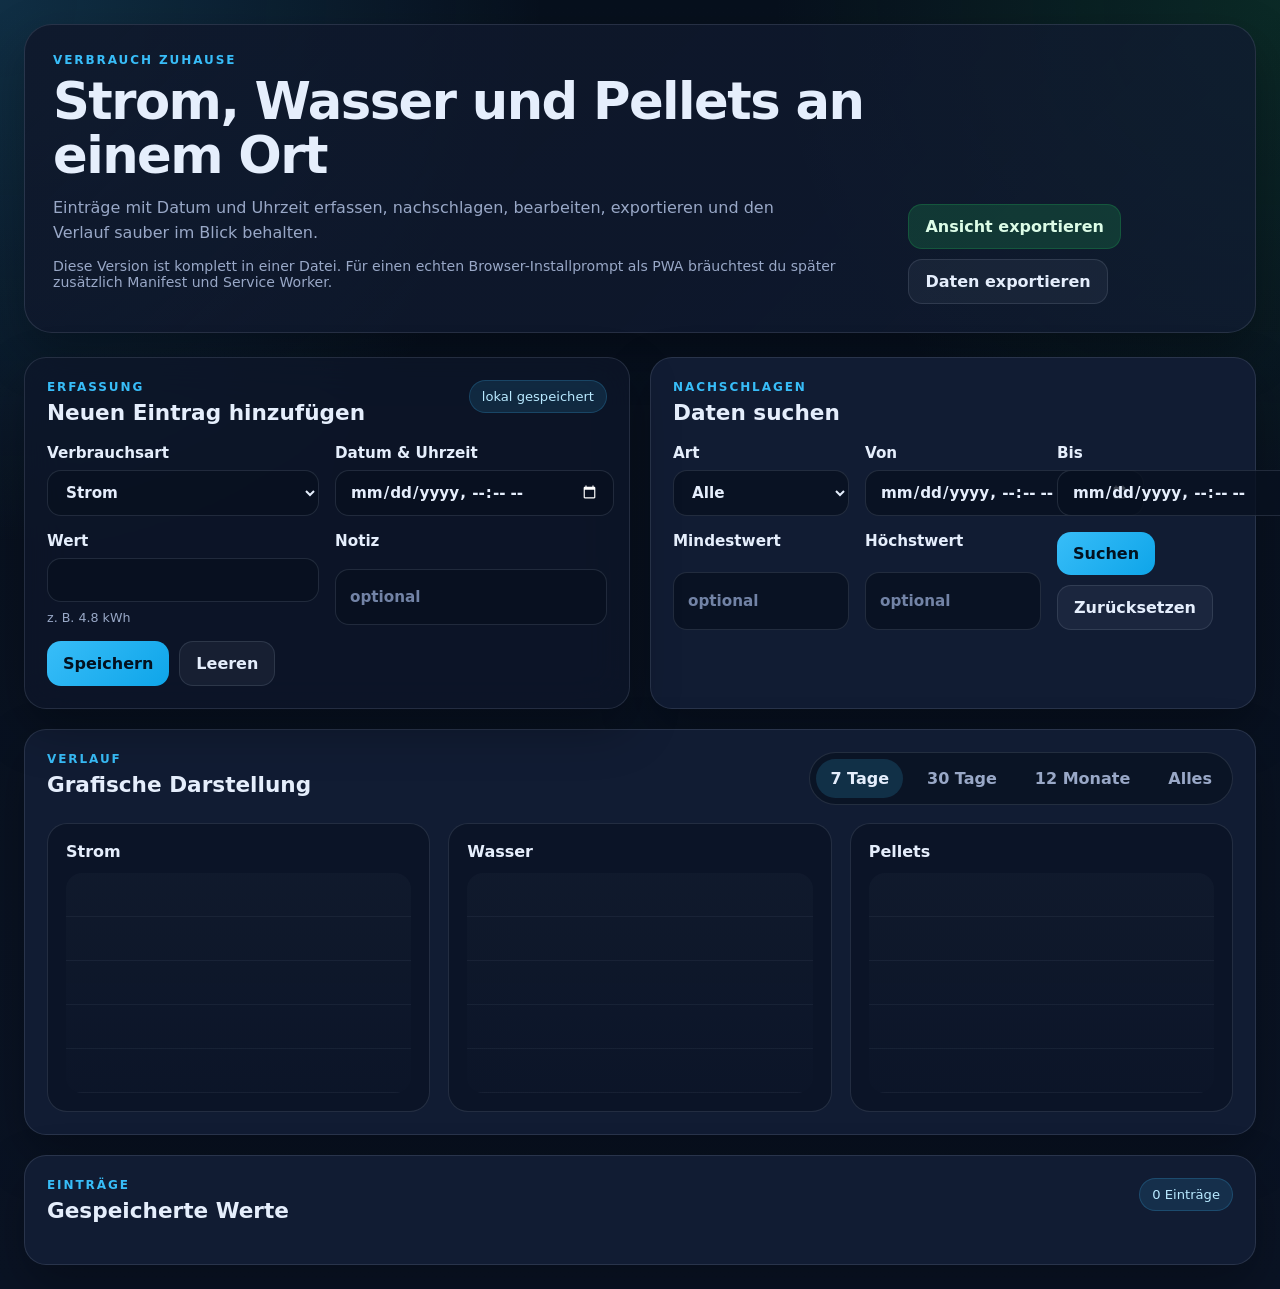
<file: verbrauch.html>
<!DOCTYPE html>
<html lang="de">
<head>
  <meta charset="UTF-8" />
  <meta name="viewport" content="width=device-width, initial-scale=1.0" />
  <title>Verbrauch Zuhause</title>
  <meta name="theme-color" content="#0f172a" />
  <meta name="description" content="Verbrauch für Strom, Wasser und Pellets erfassen, auswerten und als App nutzen." />
  <style>
    :root {
      --bg: #081120;
      --bg-soft: #0f172a;
      --card: rgba(15, 23, 42, 0.72);
      --card-solid: #111c33;
      --text: #e5eefc;
      --muted: #99a8c7;
      --line: rgba(148, 163, 184, 0.18);
      --primary: #38bdf8;
      --primary-strong: #0ea5e9;
      --accent: #22c55e;
      --danger: #ef4444;
      --warning: #f59e0b;
      --shadow: 0 20px 50px rgba(0, 0, 0, 0.28);
      --radius: 22px;
      --font: Inter, ui-sans-serif, system-ui, -apple-system, BlinkMacSystemFont, "Segoe UI", sans-serif;
      --chart-strom: #38bdf8;
      --chart-wasser: #22c55e;
      --chart-pellets: #f59e0b;
    }

    * {
      box-sizing: border-box;
    }

    html {
      color-scheme: dark;
      scroll-behavior: smooth;
    }

    body {
      margin: 0;
      font-family: var(--font);
      color: var(--text);
      background:
        radial-gradient(circle at top left, rgba(56, 189, 248, 0.18), transparent 30%),
        radial-gradient(circle at top right, rgba(34, 197, 94, 0.14), transparent 28%),
        linear-gradient(180deg, #07101d 0%, #0a1324 100%);
      min-height: 100vh;
    }

    button,
    input,
    select,
    dialog {
      font: inherit;
    }

    .app-shell {
      max-width: 1400px;
      margin: 0 auto;
      padding: 24px;
    }

    .hero {
      display: flex;
      justify-content: space-between;
      gap: 24px;
      align-items: flex-end;
      padding: 28px;
      border: 1px solid var(--line);
      border-radius: 28px;
      background:
        linear-gradient(135deg, rgba(15, 23, 42, 0.86), rgba(17, 28, 51, 0.72));
      box-shadow: var(--shadow);
      margin-bottom: 24px;
    }

    .hero h1 {
      margin: 8px 0 12px;
      font-size: clamp(2rem, 4vw, 3.2rem);
      line-height: 1.05;
      letter-spacing: -0.03em;
    }

    .hero-copy {
      margin: 0;
      max-width: 760px;
      color: var(--muted);
      font-size: 1rem;
      line-height: 1.6;
    }

    .eyebrow,
    .section-kicker {
      margin: 0;
      text-transform: uppercase;
      letter-spacing: 0.16em;
      font-size: 0.75rem;
      color: var(--primary);
      font-weight: 700;
    }

    .hero-actions,
    .form-actions,
    .tabs,
    .entry-actions {
      display: flex;
      gap: 10px;
      flex-wrap: wrap;
    }

    .grid {
      display: grid;
      grid-template-columns: repeat(12, 1fr);
      gap: 20px;
    }

    .card {
      grid-column: span 6;
      background: var(--card-solid);
      border: 1px solid var(--line);
      border-radius: var(--radius);
      padding: 22px;
      box-shadow: var(--shadow);
    }

    .card.glass {
      background: var(--card);
      backdrop-filter: blur(20px);
    }

    .card.wide {
      grid-column: 1 / -1;
    }

    .card-head {
      display: flex;
      justify-content: space-between;
      gap: 16px;
      align-items: flex-start;
      margin-bottom: 18px;
    }

    .card-head h2 {
      margin: 6px 0 0;
      font-size: 1.35rem;
      line-height: 1.2;
    }

    .badge {
      padding: 8px 12px;
      border-radius: 999px;
      background: rgba(56, 189, 248, 0.12);
      border: 1px solid rgba(56, 189, 248, 0.2);
      color: #b8e9ff;
      font-size: 0.82rem;
      white-space: nowrap;
    }

    .form-grid,
    .filter-grid,
    .dialog-form {
      display: grid;
      gap: 16px;
    }

    .form-grid {
      grid-template-columns: repeat(2, minmax(0, 1fr));
    }

    .filter-grid {
      grid-template-columns: repeat(3, minmax(0, 1fr));
    }

    label {
      display: grid;
      gap: 8px;
      color: var(--text);
      font-weight: 600;
      font-size: 0.95rem;
    }

    input,
    select {
      width: 100%;
      border: 1px solid var(--line);
      background: rgba(8, 17, 32, 0.8);
      color: var(--text);
      border-radius: 14px;
      padding: 12px 14px;
      outline: none;
      transition: 0.2s ease;
    }

    input::placeholder {
      color: #7283a6;
    }

    input:focus,
    select:focus {
      border-color: rgba(56, 189, 248, 0.55);
      box-shadow: 0 0 0 4px rgba(56, 189, 248, 0.13);
    }

    small {
      color: var(--muted);
      font-weight: 500;
    }

    .pellets-box {
      grid-column: 1 / -1;
      display: grid;
      gap: 14px;
      grid-template-columns: repeat(2, minmax(0, 1fr));
      padding: 16px;
      border: 1px solid rgba(245, 158, 11, 0.22);
      background: rgba(245, 158, 11, 0.08);
      border-radius: 18px;
    }

    .pellets-preview {
      grid-column: 1 / -1;
      color: #fde68a;
      font-weight: 600;
    }

    .btn,
    .tab,
    .icon-btn {
      border: 0;
      cursor: pointer;
      transition: 0.2s ease;
    }

    .btn {
      border-radius: 14px;
      padding: 12px 16px;
      font-weight: 700;
    }

    .btn.primary {
      background: linear-gradient(135deg, var(--primary), var(--primary-strong));
      color: #03111f;
    }

    .btn.primary:hover {
      transform: translateY(-1px);
      filter: brightness(1.05);
    }

    .btn.secondary {
      background: rgba(34, 197, 94, 0.18);
      color: #dcfce7;
      border: 1px solid rgba(34, 197, 94, 0.22);
    }

    .btn.ghost {
      background: rgba(148, 163, 184, 0.08);
      color: var(--text);
      border: 1px solid var(--line);
    }

    .btn:hover,
    .tab:hover,
    .icon-btn:hover {
      transform: translateY(-1px);
    }

    .hidden {
      display: none !important;
    }

    .stats-grid {
      margin-top: 18px;
      display: grid;
      grid-template-columns: repeat(3, minmax(0, 1fr));
      gap: 14px;
    }

    .stat-box {
      background: rgba(8, 17, 32, 0.7);
      border: 1px solid var(--line);
      border-radius: 18px;
      padding: 16px;
    }

    .stat-label {
      color: var(--muted);
      font-size: 0.82rem;
      margin-bottom: 6px;
    }

    .stat-value {
      font-size: 1.4rem;
      font-weight: 800;
      letter-spacing: -0.02em;
    }

    .tabs {
      background: rgba(8, 17, 32, 0.65);
      padding: 6px;
      border-radius: 999px;
      border: 1px solid var(--line);
    }

    .tab {
      padding: 10px 14px;
      background: transparent;
      color: var(--muted);
      border-radius: 999px;
      font-weight: 700;
    }

    .tab.active {
      background: rgba(56, 189, 248, 0.16);
      color: var(--text);
    }

    .charts-grid {
      display: grid;
      grid-template-columns: repeat(3, minmax(0, 1fr));
      gap: 18px;
    }

    .chart-card {
      background: rgba(8, 17, 32, 0.58);
      border: 1px solid var(--line);
      border-radius: 20px;
      padding: 18px;
    }

    .chart-card h3 {
      margin: 0 0 12px;
      font-size: 1rem;
    }

    .chart-meta {
      color: var(--muted);
      font-size: 0.82rem;
      margin-bottom: 10px;
    }

    .chart {
      height: 220px;
      position: relative;
      border-radius: 16px;
      background:
        linear-gradient(to bottom, rgba(148, 163, 184, 0.04), rgba(148, 163, 184, 0.01)),
        repeating-linear-gradient(
          to top,
          rgba(148, 163, 184, 0.08) 0,
          rgba(148, 163, 184, 0.08) 1px,
          transparent 1px,
          transparent 44px
        );
      overflow: hidden;
      padding: 10px;
    }

    .chart svg {
      width: 100%;
      height: 100%;
      display: block;
    }

    .entries {
      display: grid;
      gap: 14px;
    }

    .entry-item {
      display: flex;
      justify-content: space-between;
      gap: 16px;
      align-items: flex-start;
      padding: 18px;
      border-radius: 18px;
      border: 1px solid var(--line);
      background: rgba(8, 17, 32, 0.68);
    }

    .entry-main {
      flex: 1;
      min-width: 0;
    }

    .entry-topline {
      display: flex;
      justify-content: space-between;
      gap: 10px;
      flex-wrap: wrap;
      margin-bottom: 8px;
      color: var(--muted);
      font-size: 0.88rem;
    }

    .entry-type {
      text-transform: capitalize;
      font-weight: 700;
      color: #ccecff;
    }

    .entry-value {
      font-size: 1.15rem;
      font-weight: 800;
      letter-spacing: -0.02em;
      margin-bottom: 6px;
    }

    .entry-note {
      color: var(--muted);
      font-size: 0.93rem;
      word-break: break-word;
    }

    .icon-btn {
      width: 42px;
      height: 42px;
      border-radius: 12px;
      background: rgba(148, 163, 184, 0.1);
      border: 1px solid var(--line);
      color: var(--text);
      font-size: 1rem;
    }

    .icon-btn:hover {
      background: rgba(148, 163, 184, 0.16);
    }

    .empty-state {
      padding: 28px;
      text-align: center;
      color: var(--muted);
      border-radius: 18px;
      border: 1px dashed var(--line);
      background: rgba(8, 17, 32, 0.4);
    }

    dialog {
      width: min(680px, calc(100vw - 24px));
      border: 1px solid var(--line);
      border-radius: 24px;
      background: #0d172c;
      color: var(--text);
      padding: 0;
      box-shadow: var(--shadow);
    }

    dialog::backdrop {
      background: rgba(2, 6, 23, 0.7);
      backdrop-filter: blur(4px);
    }

    .dialog-form {
      padding: 22px;
    }

    .toast {
      position: fixed;
      right: 20px;
      bottom: 20px;
      background: rgba(15, 23, 42, 0.96);
      border: 1px solid var(--line);
      color: var(--text);
      padding: 14px 16px;
      border-radius: 14px;
      box-shadow: var(--shadow);
      z-index: 1000;
    }

    .toast.success {
      border-color: rgba(34, 197, 94, 0.3);
    }

    .toast.error {
      border-color: rgba(239, 68, 68, 0.35);
    }

    .install-hint {
      margin-top: 12px;
      color: var(--muted);
      font-size: 0.88rem;
    }

    @media (max-width: 1080px) {
      .card,
      .card.wide {
        grid-column: 1 / -1;
      }

      .charts-grid {
        grid-template-columns: 1fr;
      }

      .filter-grid {
        grid-template-columns: repeat(2, minmax(0, 1fr));
      }
    }

    @media (max-width: 720px) {
      .app-shell {
        padding: 14px;
      }

      .hero {
        padding: 20px;
        border-radius: 24px;
        flex-direction: column;
        align-items: stretch;
      }

      .form-grid,
      .filter-grid,
      .pellets-box,
      .stats-grid {
        grid-template-columns: 1fr;
      }

      .entry-item {
        flex-direction: column;
      }

      .entry-actions {
        width: 100%;
        justify-content: flex-end;
      }

      .card {
        padding: 18px;
      }

      .tabs {
        width: 100%;
        overflow-x: auto;
      }
    }
  </style>
</head>
<body>
  <div class="app-shell">
    <header class="hero">
      <div>
        <p class="eyebrow">Verbrauch Zuhause</p>
        <h1>Strom, Wasser und Pellets an einem Ort</h1>
        <p class="hero-copy">
          Einträge mit Datum und Uhrzeit erfassen, nachschlagen, bearbeiten, exportieren und den Verlauf sauber im Blick behalten.
        </p>
        <p class="install-hint">
          Diese Version ist komplett in einer Datei. Für einen echten Browser-Installprompt als PWA bräuchtest du später zusätzlich Manifest und Service Worker.
        </p>
      </div>
      <div class="hero-actions">
        <button id="saveViewBtn" class="btn secondary">Ansicht exportieren</button>
        <button id="exportBtn" class="btn ghost">Daten exportieren</button>
      </div>
    </header>

    <main class="grid">
      <section class="card glass">
        <div class="card-head">
          <div>
            <p class="section-kicker">Erfassung</p>
            <h2>Neuen Eintrag hinzufügen</h2>
          </div>
          <span class="badge">lokal gespeichert</span>
        </div>

        <form id="entryForm" class="form-grid">
          <label>
            Verbrauchsart
            <select id="type" required>
              <option value="strom">Strom</option>
              <option value="wasser">Wasser</option>
              <option value="pellets">Pellets</option>
            </select>
          </label>

          <label>
            Datum & Uhrzeit
            <input id="datetime" type="datetime-local" required />
          </label>

          <label>
            Wert
            <input id="value" type="number" step="0.01" min="0" required />
            <small id="valueHint">z. B. 4.8 kWh</small>
          </label>

          <div id="pelletsFields" class="pellets-box hidden">
            <label>
              Anzahl Säcke
              <input id="bags" type="number" step="1" min="1" />
            </label>
            <label>
              Kilogramm pro Sack
              <input id="kgPerBag" type="number" step="0.1" min="0.1" />
            </label>
            <div class="pellets-preview">
              Gesamtgewicht: <strong id="pelletsTotal">0 kg</strong>
            </div>
          </div>

          <label>
            Notiz
            <input id="note" type="text" maxlength="120" placeholder="optional" />
          </label>

          <div class="form-actions">
            <button type="submit" class="btn primary">Speichern</button>
            <button type="reset" class="btn ghost">Leeren</button>
          </div>
        </form>
      </section>

      <section class="card">
        <div class="card-head">
          <div>
            <p class="section-kicker">Nachschlagen</p>
            <h2>Daten suchen</h2>
          </div>
        </div>

        <form id="filterForm" class="filter-grid">
          <label>
            Art
            <select id="filterType">
              <option value="alle">Alle</option>
              <option value="strom">Strom</option>
              <option value="wasser">Wasser</option>
              <option value="pellets">Pellets</option>
            </select>
          </label>

          <label>
            Von
            <input id="fromDate" type="datetime-local" />
          </label>

          <label>
            Bis
            <input id="toDate" type="datetime-local" />
          </label>

          <label>
            Mindestwert
            <input id="minValue" type="number" step="0.01" min="0" placeholder="optional" />
          </label>

          <label>
            Höchstwert
            <input id="maxValue" type="number" step="0.01" min="0" placeholder="optional" />
          </label>

          <div class="form-actions">
            <button type="submit" class="btn primary">Suchen</button>
            <button type="button" id="resetFilterBtn" class="btn ghost">Zurücksetzen</button>
          </div>
        </form>

        <div id="stats" class="stats-grid"></div>
      </section>

      <section class="card wide">
        <div class="card-head">
          <div>
            <p class="section-kicker">Verlauf</p>
            <h2>Grafische Darstellung</h2>
          </div>

          <div class="tabs" id="chartTabs">
            <button type="button" class="tab active" data-range="7">7 Tage</button>
            <button type="button" class="tab" data-range="30">30 Tage</button>
            <button type="button" class="tab" data-range="365">12 Monate</button>
            <button type="button" class="tab" data-range="0">Alles</button>
          </div>
        </div>

        <div class="charts-grid">
          <article class="chart-card">
            <h3>Strom</h3>
            <div class="chart-meta" id="meta-strom"></div>
            <div id="chart-strom" class="chart"></div>
          </article>
          <article class="chart-card">
            <h3>Wasser</h3>
            <div class="chart-meta" id="meta-wasser"></div>
            <div id="chart-wasser" class="chart"></div>
          </article>
          <article class="chart-card">
            <h3>Pellets</h3>
            <div class="chart-meta" id="meta-pellets"></div>
            <div id="chart-pellets" class="chart"></div>
          </article>
        </div>
      </section>

      <section class="card wide">
        <div class="card-head">
          <div>
            <p class="section-kicker">Einträge</p>
            <h2>Gespeicherte Werte</h2>
          </div>
          <span id="resultCount" class="badge">0 Einträge</span>
        </div>

        <div id="entriesContainer" class="entries"></div>
      </section>
    </main>
  </div>

  <template id="entryTemplate">
    <article class="entry-item">
      <div class="entry-main">
        <div class="entry-topline">
          <span class="entry-type"></span>
          <span class="entry-datetime"></span>
        </div>
        <div class="entry-value"></div>
        <div class="entry-note"></div>
      </div>
      <div class="entry-actions">
        <button class="icon-btn edit-btn" title="Bearbeiten">✏️</button>
        <button class="icon-btn delete-btn" title="Löschen">🗑️</button>
      </div>
    </article>
  </template>

  <dialog id="editDialog">
    <form method="dialog" id="editForm" class="dialog-form">
      <div class="card-head">
        <div>
          <p class="section-kicker">Bearbeiten</p>
          <h2>Eintrag anpassen</h2>
        </div>
      </div>

      <input type="hidden" id="editId" />

      <label>
        Verbrauchsart
        <select id="editType" required>
          <option value="strom">Strom</option>
          <option value="wasser">Wasser</option>
          <option value="pellets">Pellets</option>
        </select>
      </label>

      <label>
        Datum & Uhrzeit
        <input id="editDatetime" type="datetime-local" required />
      </label>

      <label>
        Wert
        <input id="editValue" type="number" step="0.01" min="0" required />
      </label>

      <div id="editPelletsFields" class="pellets-box hidden">
        <label>
          Anzahl Säcke
          <input id="editBags" type="number" step="1" min="1" />
        </label>
        <label>
          Kilogramm pro Sack
          <input id="editKgPerBag" type="number" step="0.1" min="0.1" />
        </label>
        <div class="pellets-preview">
          Gesamtgewicht: <strong id="editPelletsTotal">0 kg</strong>
        </div>
      </div>

      <label>
        Notiz
        <input id="editNote" type="text" maxlength="120" />
      </label>

      <div class="form-actions">
        <button value="cancel" class="btn ghost" type="button" id="cancelEditBtn">Abbrechen</button>
        <button value="default" class="btn primary" type="submit">Speichern</button>
      </div>
    </form>
  </dialog>

  <script>
    const STORAGE_KEY = "verbrauch-zuhause-entries-v2";

    const typeConfig = {
      strom: {
        label: "Strom",
        unit: "kWh",
        color: "#38bdf8",
        hint: "z. B. 4.8 kWh"
      },
      wasser: {
        label: "Wasser",
        unit: "m³",
        color: "#22c55e",
        hint: "z. B. 1.6 m³"
      },
      pellets: {
        label: "Pellets",
        unit: "kg",
        color: "#f59e0b",
        hint: "Gesamtgewicht in kg oder Säcke unten eingeben"
      }
    };

    const state = {
      entries: loadEntries(),
      filteredEntries: [],
      activeRangeDays: 7
    };

    const els = {
      entryForm: document.getElementById("entryForm"),
      type: document.getElementById("type"),
      datetime: document.getElementById("datetime"),
      value: document.getElementById("value"),
      valueHint: document.getElementById("valueHint"),
      note: document.getElementById("note"),
      bags: document.getElementById("bags"),
      kgPerBag: document.getElementById("kgPerBag"),
      pelletsFields: document.getElementById("pelletsFields"),
      pelletsTotal: document.getElementById("pelletsTotal"),

      filterForm: document.getElementById("filterForm"),
      filterType: document.getElementById("filterType"),
      fromDate: document.getElementById("fromDate"),
      toDate: document.getElementById("toDate"),
      minValue: document.getElementById("minValue"),
      maxValue: document.getElementById("maxValue"),
      resetFilterBtn: document.getElementById("resetFilterBtn"),
      stats: document.getElementById("stats"),

      entriesContainer: document.getElementById("entriesContainer"),
      resultCount: document.getElementById("resultCount"),
      entryTemplate: document.getElementById("entryTemplate"),

      chartTabs: document.getElementById("chartTabs"),
      chartStrom: document.getElementById("chart-strom"),
      chartWasser: document.getElementById("chart-wasser"),
      chartPellets: document.getElementById("chart-pellets"),
      metaStrom: document.getElementById("meta-strom"),
      metaWasser: document.getElementById("meta-wasser"),
      metaPellets: document.getElementById("meta-pellets"),

      exportBtn: document.getElementById("exportBtn"),
      saveViewBtn: document.getElementById("saveViewBtn"),

      editDialog: document.getElementById("editDialog"),
      editForm: document.getElementById("editForm"),
      editId: document.getElementById("editId"),
      editType: document.getElementById("editType"),
      editDatetime: document.getElementById("editDatetime"),
      editValue: document.getElementById("editValue"),
      editNote: document.getElementById("editNote"),
      editBags: document.getElementById("editBags"),
      editKgPerBag: document.getElementById("editKgPerBag"),
      editPelletsFields: document.getElementById("editPelletsFields"),
      editPelletsTotal: document.getElementById("editPelletsTotal"),
      cancelEditBtn: document.getElementById("cancelEditBtn")
    };

    init();

    function init() {
      setDefaultDatetime();
      syncTypeUI();
      applyFilters();
      renderAll();
      registerEvents();
    }

    function registerEvents() {
      els.type.addEventListener("change", syncTypeUI);
      els.bags.addEventListener("input", updatePelletsPreview);
      els.kgPerBag.addEventListener("input", updatePelletsPreview);

      els.entryForm.addEventListener("submit", handleAddEntry);
      els.entryForm.addEventListener("reset", () => {
        setTimeout(() => {
          setDefaultDatetime();
          clearPelletsInputs();
          syncTypeUI();
          updatePelletsPreview();
        }, 0);
      });

      els.filterForm.addEventListener("submit", (event) => {
        event.preventDefault();
        applyFilters();
        renderFilteredSection();
      });

      els.resetFilterBtn.addEventListener("click", () => {
        els.filterForm.reset();
        applyFilters();
        renderFilteredSection();
      });

      els.entriesContainer.addEventListener("click", handleEntryActions);

      els.chartTabs.addEventListener("click", (event) => {
        const button = event.target.closest(".tab");
        if (!button) return;

        state.activeRangeDays = Number(button.dataset.range);
        [...els.chartTabs.querySelectorAll(".tab")].forEach((tab) => {
          tab.classList.toggle("active", tab === button);
        });

        renderCharts();
      });

      els.exportBtn.addEventListener("click", exportData);
      els.saveViewBtn.addEventListener("click", exportHtmlSnapshot);

      els.editType.addEventListener("change", syncEditTypeUI);
      els.editBags.addEventListener("input", updateEditPelletsPreview);
      els.editKgPerBag.addEventListener("input", updateEditPelletsPreview);
      els.editForm.addEventListener("submit", handleSaveEdit);
      els.cancelEditBtn.addEventListener("click", () => els.editDialog.close());
    }

    function handleAddEntry(event) {
      event.preventDefault();

      const entry = buildEntryFromForm({
        type: els.type.value,
        datetime: els.datetime.value,
        value: els.value.value,
        note: els.note.value.trim(),
        bags: els.bags.value,
        kgPerBag: els.kgPerBag.value
      });

      if (!entry) return;

      state.entries.unshift(entry);
      saveEntries();
      applyFilters();
      renderAll();

      els.entryForm.reset();
      setDefaultDatetime();
      clearPelletsInputs();
      syncTypeUI();
      updatePelletsPreview();

      showToast("Eintrag gespeichert.", "success");
    }

    function handleEntryActions(event) {
      const button = event.target.closest("button");
      if (!button) return;

      const item = event.target.closest(".entry-item");
      if (!item) return;

      const id = item.dataset.id;
      const entry = state.entries.find((e) => e.id === id);
      if (!entry) return;

      if (button.classList.contains("delete-btn")) {
        deleteEntry(id);
        return;
      }

      if (button.classList.contains("edit-btn")) {
        openEditDialog(entry);
      }
    }

    function deleteEntry(id) {
      const entry = state.entries.find((e) => e.id === id);
      if (!entry) return;

      const ok = window.confirm(\`Eintrag "\${typeConfig[entry.type].label}" vom \${formatDateTime(entry.datetime)} löschen?\`);
      if (!ok) return;

      state.entries = state.entries.filter((e) => e.id !== id);
      saveEntries();
      applyFilters();
      renderAll();
      showToast("Eintrag gelöscht.", "success");
    }

    function openEditDialog(entry) {
      els.editId.value = entry.id;
      els.editType.value = entry.type;
      els.editDatetime.value = toDatetimeLocal(entry.datetime);
      els.editValue.value = entry.value;
      els.editNote.value = entry.note || "";
      els.editBags.value = entry.bags ?? "";
      els.editKgPerBag.value = entry.kgPerBag ?? "";

      syncEditTypeUI();
      updateEditPelletsPreview();
      els.editDialog.showModal();
    }

    function handleSaveEdit(event) {
      event.preventDefault();

      const id = els.editId.value;
      const index = state.entries.findIndex((e) => e.id === id);
      if (index === -1) {
        showToast("Eintrag nicht gefunden.", "error");
        return;
      }

      const updated = buildEntryFromForm({
        type: els.editType.value,
        datetime: els.editDatetime.value,
        value: els.editValue.value,
        note: els.editNote.value.trim(),
        bags: els.editBags.value,
        kgPerBag: els.editKgPerBag.value
      });

      if (!updated) return;

      updated.id = id;
      updated.createdAt = state.entries[index].createdAt || new Date().toISOString();
      state.entries[index] = updated;

      saveEntries();
      applyFilters();
      renderAll();
      els.editDialog.close();
      showToast("Eintrag aktualisiert.", "success");
    }

    function buildEntryFromForm({ type, datetime, value, note, bags, kgPerBag }) {
      const timestamp = new Date(datetime);

      if (!datetime || Number.isNaN(timestamp.getTime())) {
        showToast("Bitte ein gültiges Datum eingeben.", "error");
        return null;
      }

      let numericValue = parseFloat(value);
      let numericBags = bags ? parseFloat(bags) : null;
      let numericKgPerBag = kgPerBag ? parseFloat(kgPerBag) : null;

      if (type === "pellets" && Number.isFinite(numericBags) && Number.isFinite(numericKgPerBag)) {
        numericValue = round2(numericBags * numericKgPerBag);
      }

      if (!Number.isFinite(numericValue) || numericValue < 0) {
        showToast("Bitte einen gültigen Wert eingeben.", "error");
        return null;
      }

      if (type === "pellets") {
        const onlyOnePelletFieldFilled =
          (Number.isFinite(numericBags) && !Number.isFinite(numericKgPerBag)) ||
          (!Number.isFinite(numericBags) && Number.isFinite(numericKgPerBag));

        if (onlyOnePelletFieldFilled) {
          showToast("Bei Pellets bitte entweder nur den Wert eingeben oder Säcke und kg pro Sack vollständig ausfüllen.", "error");
          return null;
        }
      } else {
        numericBags = null;
        numericKgPerBag = null;
      }

      return {
        id: generateId(),
        type,
        datetime: timestamp.toISOString(),
        value: round2(numericValue),
        note: note || "",
        bags: numericBags,
        kgPerBag: numericKgPerBag,
        createdAt: new Date().toISOString()
      };
    }

    function syncTypeUI() {
      const type = els.type.value;
      const cfg = typeConfig[type];

      els.valueHint.textContent = cfg.hint;
      els.pelletsFields.classList.toggle("hidden", type !== "pellets");

      if (type !== "pellets") {
        clearPelletsInputs();
      }

      updatePelletsPreview();
    }

    function syncEditTypeUI() {
      const type = els.editType.value;
      els.editPelletsFields.classList.toggle("hidden", type !== "pellets");

      if (type !== "pellets") {
        els.editBags.value = "";
        els.editKgPerBag.value = "";
      }

      updateEditPelletsPreview();
    }

    function updatePelletsPreview() {
      const bags = parseFloat(els.bags.value);
      const kgPerBag = parseFloat(els.kgPerBag.value);
      const total = Number.isFinite(bags) && Number.isFinite(kgPerBag) ? round2(bags * kgPerBag) : 0;
      els.pelletsTotal.textContent = \`\${formatNumber(total)} kg\`;
    }

    function updateEditPelletsPreview() {
      const bags = parseFloat(els.editBags.value);
      const kgPerBag = parseFloat(els.editKgPerBag.value);
      const total = Number.isFinite(bags) && Number.isFinite(kgPerBag) ? round2(bags * kgPerBag) : 0;
      els.editPelletsTotal.textContent = \`\${formatNumber(total)} kg\`;
    }

    function clearPelletsInputs() {
      els.bags.value = "";
      els.kgPerBag.value = "";
    }

    function applyFilters() {
      const filterType = els.filterType.value;
      const from = els.fromDate.value ? new Date(els.fromDate.value).getTime() : null;
      const to = els.toDate.value ? new Date(els.toDate.value).getTime() : null;
      const minValue = els.minValue.value ? parseFloat(els.minValue.value) : null;
      const maxValue = els.maxValue.value ? parseFloat(els.maxValue.value) : null;

      state.filteredEntries = [...state.entries]
        .filter((entry) => {
          const time = new Date(entry.datetime).getTime();

          if (filterType !== "alle" && entry.type !== filterType) return false;
          if (from !== null && time < from) return false;
          if (to !== null && time > to) return false;
          if (minValue !== null && entry.value < minValue) return false;
          if (maxValue !== null && entry.value > maxValue) return false;

          return true;
        })
        .sort((a, b) => new Date(b.datetime) - new Date(a.datetime));
    }

    function renderAll() {
      renderFilteredSection();
      renderCharts();
    }

    function renderFilteredSection() {
      renderStats();
      renderEntries();
    }

    function renderStats() {
      const grouped = {
        strom: state.filteredEntries.filter((e) => e.type === "strom"),
        wasser: state.filteredEntries.filter((e) => e.type === "wasser"),
        pellets: state.filteredEntries.filter((e) => e.type === "pellets")
      };

      els.stats.innerHTML = "";

      Object.entries(grouped).forEach(([type, entries]) => {
        const total = entries.reduce((sum, entry) => sum + entry.value, 0);
        const latest = entries[0];

        const box = document.createElement("div");
        box.className = "stat-box";
        box.innerHTML = \`
          <div class="stat-label">\${typeConfig[type].label}</div>
          <div class="stat-value">\${formatNumber(total)} \${typeConfig[type].unit}</div>
          <div class="stat-label">\${entries.length} Einträge\${latest ? \` · zuletzt \${formatDateTime(latest.datetime)}\` : ""}</div>
        \`;

        els.stats.appendChild(box);
      });
    }

    function renderEntries() {
      els.entriesContainer.innerHTML = "";
      els.resultCount.textContent = \`\${state.filteredEntries.length} Einträge\`;

      if (!state.filteredEntries.length) {
        els.entriesContainer.innerHTML = \`
          <div class="empty-state">
            Keine Einträge gefunden. Dein Filter hat gerade ein stilles Aquarium erwischt.
          </div>
        \`;
        return;
      }

      const fragment = document.createDocumentFragment();

      state.filteredEntries.forEach((entry) => {
        const node = els.entryTemplate.content.cloneNode(true);
        const article = node.querySelector(".entry-item");
        article.dataset.id = entry.id;

        node.querySelector(".entry-type").textContent = typeConfig[entry.type].label;
        node.querySelector(".entry-datetime").textContent = formatDateTime(entry.datetime);
        node.querySelector(".entry-value").textContent = formatEntryValue(entry);
        node.querySelector(".entry-note").textContent = entry.note || "Keine Notiz";

        fragment.appendChild(node);
      });

      els.entriesContainer.appendChild(fragment);
    }

    function renderCharts() {
      renderTypeChart("strom", els.chartStrom, els.metaStrom);
      renderTypeChart("wasser", els.chartWasser, els.metaWasser);
      renderTypeChart("pellets", els.chartPellets, els.metaPellets);
    }

    function renderTypeChart(type, container, metaContainer) {
      const entries = getEntriesForChart(type);
      const cfg = typeConfig[type];

      metaContainer.textContent = buildChartMeta(entries, cfg);

      if (!entries.length) {
        container.innerHTML = '<div class="empty-state" style="height:100%;display:grid;place-items:center;">Noch keine Daten</div>';
        return;
      }

      const width = 500;
      const height = 190;
      const padding = 18;
      const maxValue = Math.max(...entries.map((e) => e.value), 1);
      const minValue = Math.min(...entries.map((e) => e.value), 0);
      const range = Math.max(maxValue - minValue, 1);
      const usableWidth = width - padding * 2;
      const usableHeight = height - padding * 2;

      const points = entries.map((entry, index) => {
        const x = padding + (entries.length === 1 ? usableWidth / 2 : (index / (entries.length - 1)) * usableWidth);
        const y = padding + usableHeight - ((entry.value - minValue) / range) * usableHeight;
        return { x, y, entry };
      });

      const polyline = points.map((p) => \`\${p.x},\${p.y}\`).join(" ");
      const areaPoints = [
        \`\${points[0].x},\${height - padding}\`,
        ...points.map((p) => \`\${p.x},\${p.y}\`),
        \`\${points[points.length - 1].x},\${height - padding}\`
      ].join(" ");

      const circles = points.map((p) => \`
        <circle cx="\${p.x}" cy="\${p.y}" r="4.5" fill="\${cfg.color}">
          <title>\${formatDateShort(p.entry.datetime)}: \${formatNumber(p.entry.value)} \${cfg.unit}</title>
        </circle>
      \`).join("");

      const labels = buildChartLabels(entries, width, height, padding);

      container.innerHTML = \`
        <svg viewBox="0 0 \${width} \${height}" preserveAspectRatio="none" aria-label="\${cfg.label} Chart">
          <defs>
            <linearGradient id="grad-\${type}" x1="0" y1="0" x2="0" y2="1">
              <stop offset="0%" stop-color="\${cfg.color}" stop-opacity="0.32"></stop>
              <stop offset="100%" stop-color="\${cfg.color}" stop-opacity="0.02"></stop>
            </linearGradient>
          </defs>

          <polygon points="\${areaPoints}" fill="url(#grad-\${type})"></polygon>
          <polyline
            points="\${polyline}"
            fill="none"
            stroke="\${cfg.color}"
            stroke-width="3"
            stroke-linecap="round"
            stroke-linejoin="round"
          ></polyline>
          \${circles}
          \${labels}
        </svg>
      \`;
    }

    function buildChartLabels(entries, width, height, padding) {
      if (!entries.length) return "";

      if (entries.length === 1) {
        return \`
          <text x="\${width / 2}" y="\${height - 4}" fill="#99a8c7" font-size="11" text-anchor="middle">
            \${escapeHtml(formatDateShort(entries[0].datetime))}
          </text>
        \`;
      }

      const first = entries[0];
      const last = entries[entries.length - 1];

      return \`
        <text x="\${padding}" y="\${height - 4}" fill="#99a8c7" font-size="11" text-anchor="start">
          \${escapeHtml(formatDateShort(first.datetime))}
        </text>
        <text x="\${width - padding}" y="\${height - 4}" fill="#99a8c7" font-size="11" text-anchor="end">
          \${escapeHtml(formatDateShort(last.datetime))}
        </text>
      \`;
    }

    function buildChartMeta(entries, cfg) {
      if (!entries.length) return "Keine Daten im ausgewählten Zeitraum";
      const sum = entries.reduce((acc, e) => acc + e.value, 0);
      const avg = sum / entries.length;
      return \`\${entries.length} Werte · Summe \${formatNumber(sum)} \${cfg.unit} · Ø \${formatNumber(avg)} \${cfg.unit}\`;
    }

    function getEntriesForChart(type) {
      const now = new Date();
      const cutoff = state.activeRangeDays
        ? new Date(now.getTime() - state.activeRangeDays * 24 * 60 * 60 * 1000)
        : null;

      return [...state.entries]
        .filter((entry) => entry.type === type)
        .filter((entry) => cutoff ? new Date(entry.datetime) >= cutoff : true)
        .sort((a, b) => new Date(a.datetime) - new Date(b.datetime));
    }

    function exportData() {
      const payload = {
        exportedAt: new Date().toISOString(),
        count: state.entries.length,
        entries: state.entries
      };

      const blob = new Blob([JSON.stringify(payload, null, 2)], { type: "application/json" });
      downloadBlob(blob, \`verbrauch-export-\${dateStamp()}.json\`);
      showToast("Datenexport erstellt.", "success");
    }

    function exportHtmlSnapshot() {
      const content = document.documentElement.outerHTML;
      const blob = new Blob([content], { type: "text/html;charset=utf-8" });
      downloadBlob(blob, \`verbrauch-ansicht-\${dateStamp()}.html\`);
      showToast("HTML-Ansicht exportiert.", "success");
    }

    function downloadBlob(blob, filename) {
      const url = URL.createObjectURL(blob);
      const a = document.createElement("a");
      a.href = url;
      a.download = filename;
      document.body.appendChild(a);
      a.click();
      a.remove();
      URL.revokeObjectURL(url);
    }

    function loadEntries() {
      try {
        const raw = localStorage.getItem(STORAGE_KEY);
        if (!raw) return [];
        const parsed = JSON.parse(raw);
        if (!Array.isArray(parsed)) return [];
        return parsed.sort((a, b) => new Date(b.datetime) - new Date(a.datetime));
      } catch {
        return [];
      }
    }

    function saveEntries() {
      localStorage.setItem(STORAGE_KEY, JSON.stringify(state.entries));
    }

    function renderAllAndPersist() {
      saveEntries();
      applyFilters();
      renderAll();
    }

    function setDefaultDatetime() {
      els.datetime.value = toDatetimeLocal(new Date());
    }

    function toDatetimeLocal(dateInput) {
      const date = new Date(dateInput);
      const pad = (n) => String(n).padStart(2, "0");
      return \`\${date.getFullYear()}-\${pad(date.getMonth() + 1)}-\${pad(date.getDate())}T\${pad(date.getHours())}:\${pad(date.getMinutes())}\`;
    }

    function formatDateTime(dateInput) {
      return new Intl.DateTimeFormat("de-DE", {
        dateStyle: "medium",
        timeStyle: "short"
      }).format(new Date(dateInput));
    }

    function formatDateShort(dateInput) {
      return new Intl.DateTimeFormat("de-DE", {
        day: "2-digit",
        month: "2-digit"
      }).format(new Date(dateInput));
    }

    function formatEntryValue(entry) {
      const cfg = typeConfig[entry.type];
      if (entry.type === "pellets" && entry.bags && entry.kgPerBag) {
        return \`\${formatNumber(entry.value)} \${cfg.unit} · \${formatNumber(entry.bags)} Sack/Säcke × \${formatNumber(entry.kgPerBag)} kg\`;
      }
      return \`\${formatNumber(entry.value)} \${cfg.unit}\`;
    }

    function formatNumber(value) {
      return new Intl.NumberFormat("de-DE", {
        maximumFractionDigits: 2
      }).format(value);
    }

    function round2(value) {
      return Math.round(value * 100) / 100;
    }

    function dateStamp() {
      const d = new Date();
      const pad = (n) => String(n).padStart(2, "0");
      return \`\${d.getFullYear()}-\${pad(d.getMonth() + 1)}-\${pad(d.getDate())}_\${pad(d.getHours())}-\${pad(d.getMinutes())}\`;
    }

    function escapeHtml(text) {
      return String(text)
        .replaceAll("&", "&amp;")
        .replaceAll("<", "&lt;")
        .replaceAll(">", "&gt;")
        .replaceAll('"', "&quot;")
        .replaceAll("'", "&#039;");
    }

    function generateId() {
      if (window.crypto && crypto.randomUUID) return crypto.randomUUID();
      return "id-" + Date.now() + "-" + Math.random().toString(36).slice(2, 9);
    }

    function showToast(message, type = "success") {
      const oldToast = document.querySelector(".toast");
      if (oldToast) oldToast.remove();

      const toast = document.createElement("div");
      toast.className = \`toast \${type}\`;
      toast.textContent = message;
      document.body.appendChild(toast);

      setTimeout(() => {
        toast.remove();
      }, 2600);
    }
  </script>
</body>
</html>
</file>
